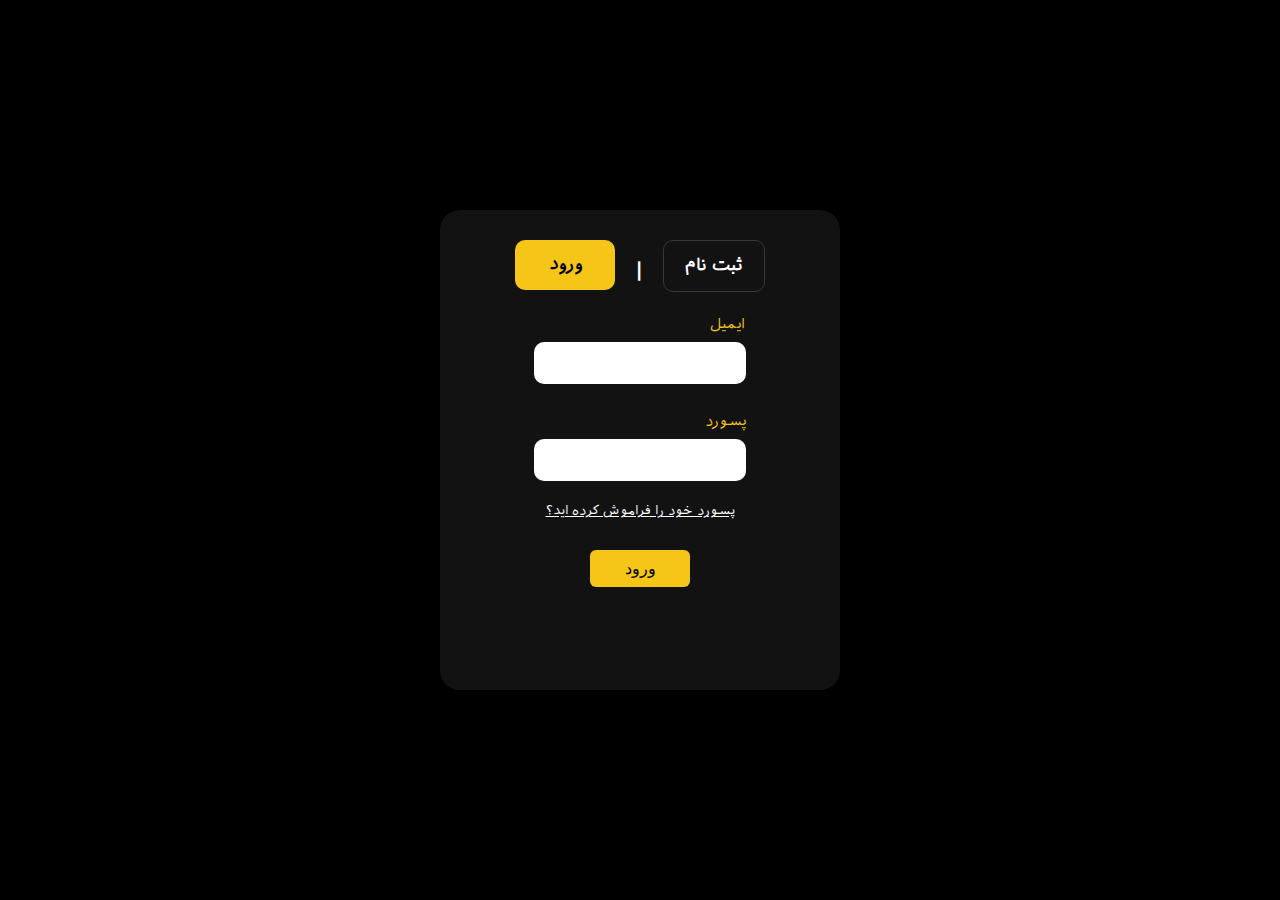
<file: Pages/Login/login.html>
<!DOCTYPE html>
<html lang="en">
<head>
    <meta charset="UTF-8">
    <meta name="viewport" content="width=device-width, initial-scale=1.0">
    <title>IRMDB</title>
    <link rel="stylesheet" href="../../style.css">
</head>
<body>
    <div class="login-container">
        <div class="form">
        <div class="form-switcher">
            <div class="form-switcher-login" id="switcher-login">
            <h2 class="log-in" onclick="SwitchLogin()">ورود</h2>
            </div>
            <h3>|</h3>  
            <div class="form-switcher-sign-up not-active sign-up" id="switcher-signup">
                <h2 class="sign-up" onclick="SwtichSignUp()">ثبت نام</h2>
            </div>
        </div>
        <div class="form-login" id="login">
            <form action="#" method="get">
                <div>      
                <span>ایمیل</span>
                <input type="text" name="user-name">
                </div>

                <div>    
                    <span>پسورد</span>
                    <input type="password" name="password">
                    </div>
                <a href="#">پسورد خود را فراموش کرده اید؟</a>
                <button>ورود</button>
            </form>
        </div>

        <div class="form-signup none" id="signup">
            <form action="#" method="get">
                <div>
                <span>نام</span>
                <input type="text" name="full-name">
                </div>

                <div>
                    <span>ایمیل</span>
                    <input type="email" name="email">
                </div>
            
                <div>
                    <span>شماره همراه</span>
                    <input type="number" name="phone-number">
                </div>
               
                <div>
                    <span>پسورد</span>
                    <input type="password" name="password">
                </div>
                
                <button>ثبت نام</button>
            </form>
        </div>
        </div>
    </div>
    <script type="text/javascript" src="../../main.js"></script>
</body>
</html>
</file>
<file: style.css>
@font-face {
  font-family: IR-sans;
  src: url(./Assets/Fonts/A-Iranian-Sans/Iranian-Sans.ttf);
}
.v-line {
  width: 2px;
  height: 30px;
  background: #383838;
}

.none {
  display: none !important;
}

body {
  margin: 0;
  padding: 0;
  box-sizing: border-box;
  background: #000;
  color: #fff;
  font-family: IR-sans, sans-serif;
}

.container {
  margin: auto;
}

.nav {
  display: flex;
  flex-direction: row-reverse;
  align-items: center;
  justify-content: space-around;
  background: #121212;
  height: 50px;
}
.nav-ls {
  display: flex;
  flex-direction: row;
  align-items: center;
}
.nav-ls div {
  display: flex;
  flex-direction: row;
  align-items: center;
}
.nav-ls a {
  font-size: 1rem;
  line-height: 10px;
  padding-left: 2px;
  padding-right: 20px;
  text-decoration: none;
  color: #fff;
  text-align: center;
}
.nav-rs {
  display: flex;
  flex-direction: row-reverse;
  align-items: center;
}
.nav-rs img {
  margin: 0 20px 0 20px;
  width: 60px;
}
.nav-rs-hamburger {
  cursor: pointer;
}
.nav-rs input {
  min-width: 700px;
  border: none;
  background: #fff;
  height: 35px;
  border-radius: 5px;
  color: #000;
  text-align: right;
  margin: 0 20px 0 20px;
}

.hero {
  margin: auto;
  width: 80%;
  margin-top: 40px;
  display: flex;
  flex-direction: row-reverse;
  text-align: right;
}

.login-container {
  display: flex;
  flex-direction: column;
  justify-content: center;
  align-items: center;
  width: 100%;
  height: 100vh;
}

.form {
  width: 400px;
  height: 480px;
  border-radius: 20px;
  display: flex;
  flex-direction: column;
  align-items: center;
  background: #121212;
}
.form input {
  width: 200px;
  height: 40px;
  border-radius: 10px;
  border: none;
  text-align: right;
  padding-right: 10px;
}
.form-switcher {
  display: flex;
  flex-direction: row;
  justify-content: space-between;
  width: 250px;
  margin-top: 30px;
}
.form-switcher-login {
  background: #F5C518;
  width: 100px;
  height: 50px;
  text-align: center;
  font-size: 0.7rem;
  color: #000;
  border-radius: 10px;
  cursor: pointer;
}
.form-switcher-sign-up {
  background: #F5C518;
  width: 100px;
  height: 50px;
  font-size: 0.7rem;
  text-align: center;
  color: #000;
  border-radius: 10px;
  cursor: pointer;
}
.form-switcher .not-active {
  background: #121212;
  border: 0.8px solid #383838;
  transition: ease-in-out 0.5s;
  color: #fff;
}
.form-switcher .not-active:hover {
  border: 1px solid #fff;
}
.form-login, .form-signup {
  display: flex;
  flex-direction: column;
  width: 100%;
  height: 300px;
}
.form-login form, .form-signup form {
  height: 100%;
  display: flex;
  flex-direction: column;
  align-items: center;
  justify-content: space-around;
}
.form-login form button, .form-signup form button {
  background: #F5C518;
  width: 100px;
  padding: 9px;
  border: none;
  border-radius: 6px;
  font-size: 1rem;
  cursor: pointer;
  margin-top: 10px;
}
.form-login form a, .form-signup form a {
  color: #fff;
  font-size: 0.8rem;
}
.form-login form div, .form-signup form div {
  display: flex;
  flex-direction: column;
  text-align: right;
  margin-top: 7px;
}
.form-login form div span, .form-signup form div span {
  color: #F5C518;
  font-size: 0.9rem;
}
.form-login form div input, .form-signup form div input {
  margin-top: 10px;
}/*# sourceMappingURL=style.css.map */
</file>
